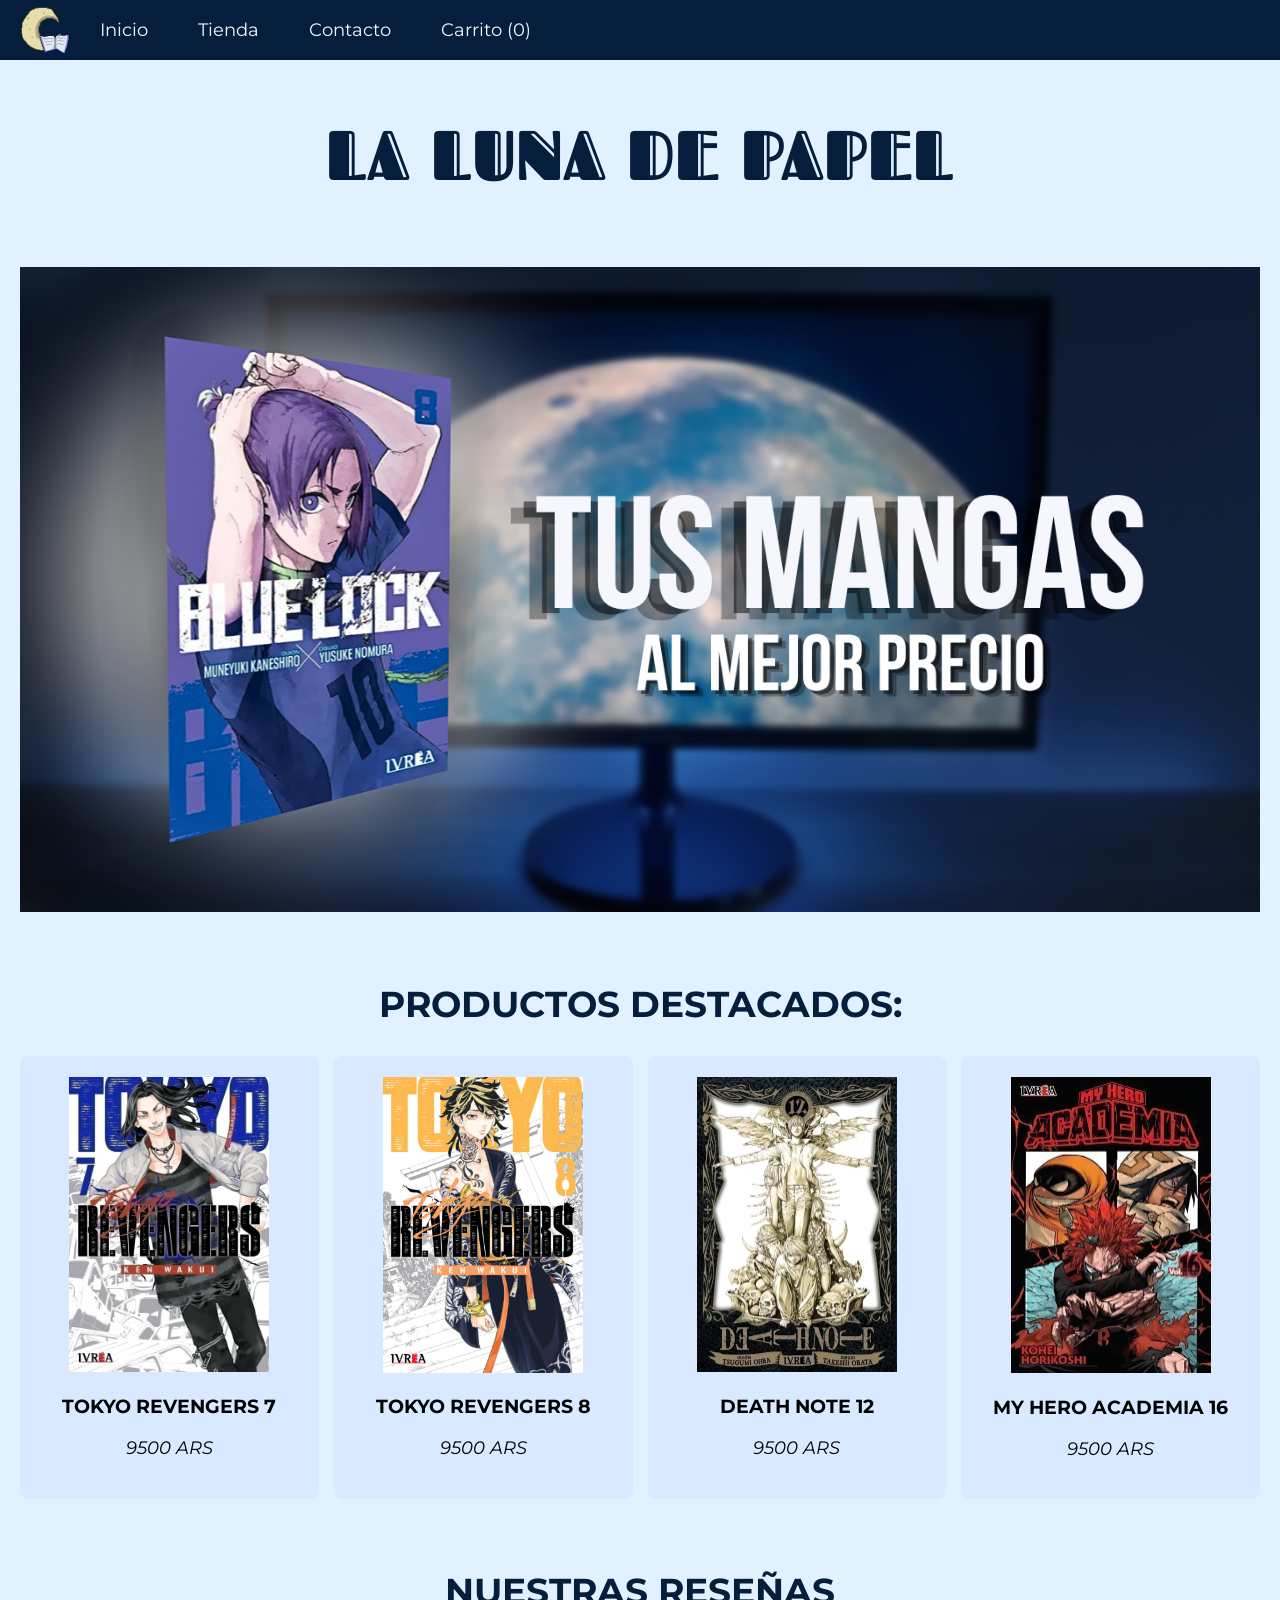
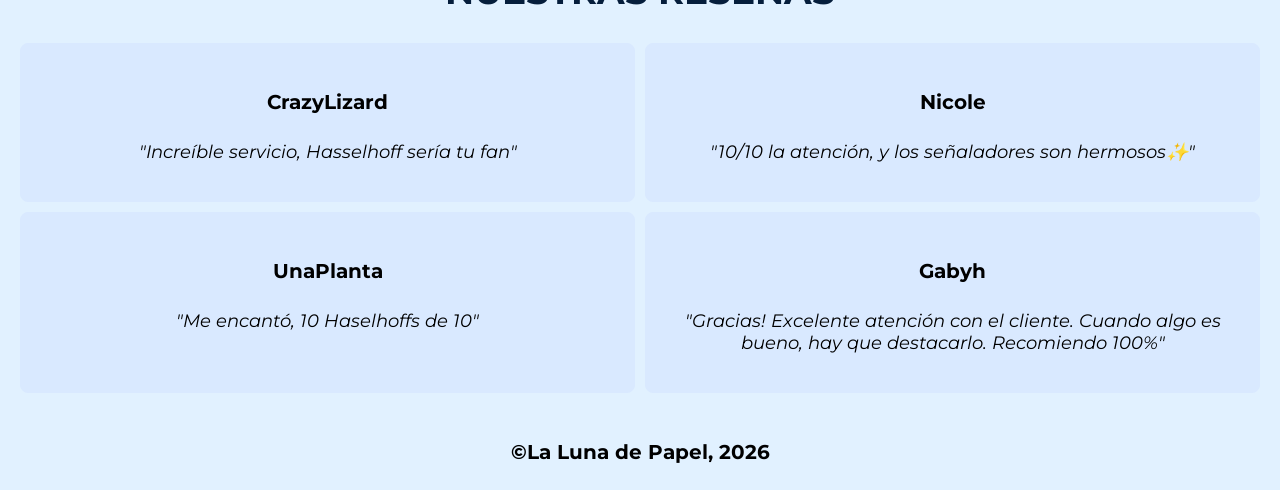
<file: index.html>
<!DOCTYPE html>
<html lang="es">
<head>
    <meta charset="UTF-8">
    <meta name="viewport" content="width=device-width, initial-scale=1.0">
    <meta name="descripcion" content="La Luna de Papel - Tu tienda online de mangas favoritos.">
    <meta name="palabras clave" content="manga, comprar manga, la luna de papel, comics, anime, coleccionismo, tomos">
    <meta name="autora" content="Luna de Santos Herrero">
    <title>La Luna de Papel</title>
    <link rel="icon" type="image/png" href="img/tiny-logo.png">
    <link rel="preconnect" href="https://fonts.googleapis.com">
    <link rel="preconnect" href="https://fonts.gstatic.com" crossorigin>
    <link href="https://fonts.googleapis.com/css2?family=Fascinate+Inline&family=Josefin+Sans:ital,wght@0,100..700;1,100..700&family=Lora:ital,wght@0,400..700;1,400..700&family=Montserrat:ital,wght@0,100..900;1,100..900&family=Oswald:wght@200..700&display=swap" rel="stylesheet">
    <link href="style.css" rel="stylesheet"> 
    
</head>
<body>

<header>
    <img src="img/logo.png" width="50" alt="Logo La Luna de Papel" class="menu">
    
    <nav>
        <ul class="menu"> <li><a href="index.html">Inicio</a></li>
           <li><a href="tienda.html">Tienda</a></li>
            <li><a href="contacto.html">Contacto</a></li>
            <li><a href="carrito.html" id="contador-carrito">Carrito</a></li>
        </ul>
    </nav>
</header>

<main>
    <h1>LA LUNA DE PAPEL</h1>
    <div class="container">
        <div class="carousel-container">
            <div class="carousel-track">
                <div class="slide"> <img src="img/homeimg1.png" alt="Tus mangas al mejor precio"></div>
                <div class="slide"><img src="img/homeimg2.png" alt="Promo señalador"></div>
                <div class="slide"><img src="img/homeimg3.png" alt="Redes Sociales"></div>
                <div class="slide"> <img src="img/homeimg1.png" alt="Tus mangas al mejor precio"></div>
            </div>
        </div>
    </div>
    <script src="script.js"></script>
    <section class="container">
        <h2>PRODUCTOS DESTACADOS:</h2>
        <div class="prods-flex">
            <div class="items">
                <img src="img/prod1.png" alt="Tokyo Revengers 7">
                <h3> TOKYO REVENGERS 7</h3>
                <p> 9500 ARS</p>
        </div>
            <div class="items">
                <img src="img/prod2.png" alt="Tokyo Revengers 8">
                <h3> TOKYO REVENGERS 8</h3>
            <p> 9500 ARS</p>
        </div>
        <div class="items">
            <img src="img/prod3.png" alt="Death Note 12">
            <h3> DEATH NOTE 12</h3>
            <p> 9500 ARS</p>
        </div>
        <div class="items">
            <img src="img/prod4.png" alt="Boku no hero 16">
            <h3> MY HERO ACADEMIA 16</h3>
            <p> 9500 ARS</p>
        </div>
    </div>
    </section>
    <section class="container">
        <h2> NUESTRAS RESEÑAS </h2>
        <div class="review-grid">
            <div class="review-card">
                <h4>CrazyLizard</h4>
                <p>"Increíble servicio, Hasselhoff sería tu fan"</p>
            </div>
            <div class="review-card">
                <h4>Nicole</h4>
                <p>"10/10 la atención, y los señaladores son hermosos✨"</p>
            </div>
            <div class="review-card">
                <h4>UnaPlanta</h4>
                <p>"Me encantó, 10 Haselhoffs de 10"</p>
            </div>
            <div class="review-card">
                <h4>Gabyh</h4>
                <p>"Gracias! Excelente atención con el cliente. Cuando algo es bueno, hay que destacarlo. Recomiendo 100%"</p>
            </div>
        </div>
    </section>
    <footer>
        <h4>©La Luna de Papel, 2026</h4>
    </footer>
   

</main>

</body>
</html>
</file>
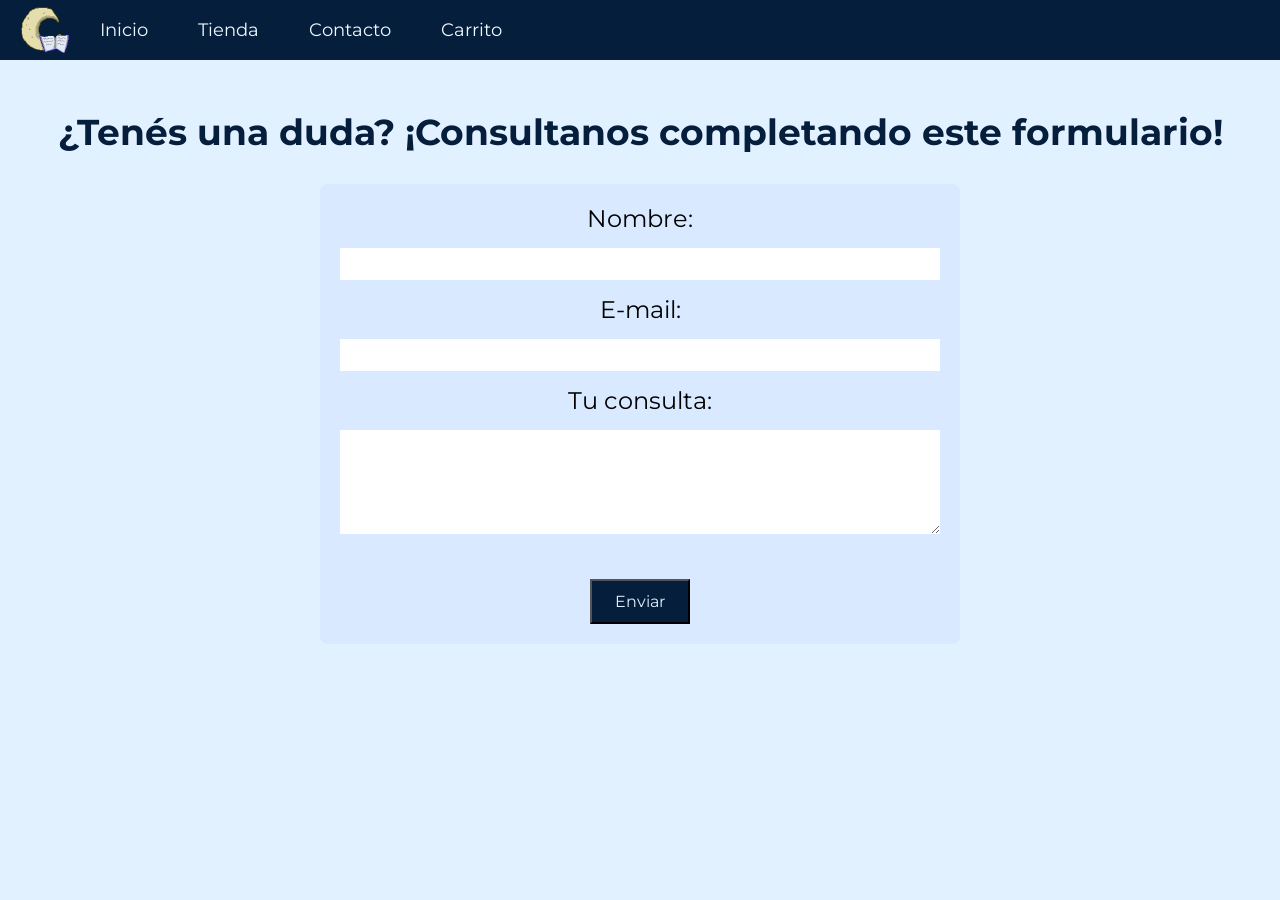
<file: contacto.html>
<!DOCTYPE html>
<html lang="en">
<head>
    <meta charset="UTF-8">
    <meta name="viewport" content="width=device-width, initial-scale=1.0">
    <title>Contacto</title>
    <link rel="icon" type="image/png" href="img/tiny-logo.png">
    <link rel="preconnect" href="https://fonts.googleapis.com">
    <link rel="preconnect" href="https://fonts.gstatic.com" crossorigin>
    <link href="https://fonts.googleapis.com/css2?family=Fascinate+Inline&family=Josefin+Sans:ital,wght@0,100..700;1,100..700&family=Lora:ital,wght@0,400..700;1,400..700&family=Montserrat:ital,wght@0,100..900;1,100..900&family=Oswald:wght@200..700&display=swap" rel="stylesheet">
    <link href="style.css" rel="stylesheet"> 
</head>
<body>
    <header>
    <img src="img/logo.png" width="50" alt="Logo La Luna de Papel" class="menu">
    
    <nav>
        <ul class="menu"> <li><a href="index.html">Inicio</a></li>
            <li><a href="tienda.html">Tienda</a></li>
            <li><a href="contacto.html">Contacto</a></li>
            <li><a href="carrito.html" id="contador-carrito">Carrito</a></li>
        </ul>
    </nav>
</header>
<div class="container">
    <h2>¿Tenés una duda? ¡Consultanos completando este formulario!</h2>
    <form action="https://formspree.io/f/xgorrrnk" method="post" >
    <label>Nombre:</label> <input type="text" name="nombre" id= "nombre" required>
    <label>E-mail:</label>  <input type="email"name="email" id= "email" required></input>
    <label>Tu consulta:</label> <textarea type="textarea" name="consulta" id="consulta" required> </textarea>
    <button type="submit" name="button" id="boton-enviar">Enviar</button>  
</form>
</div>

</body>
</html>
</file>
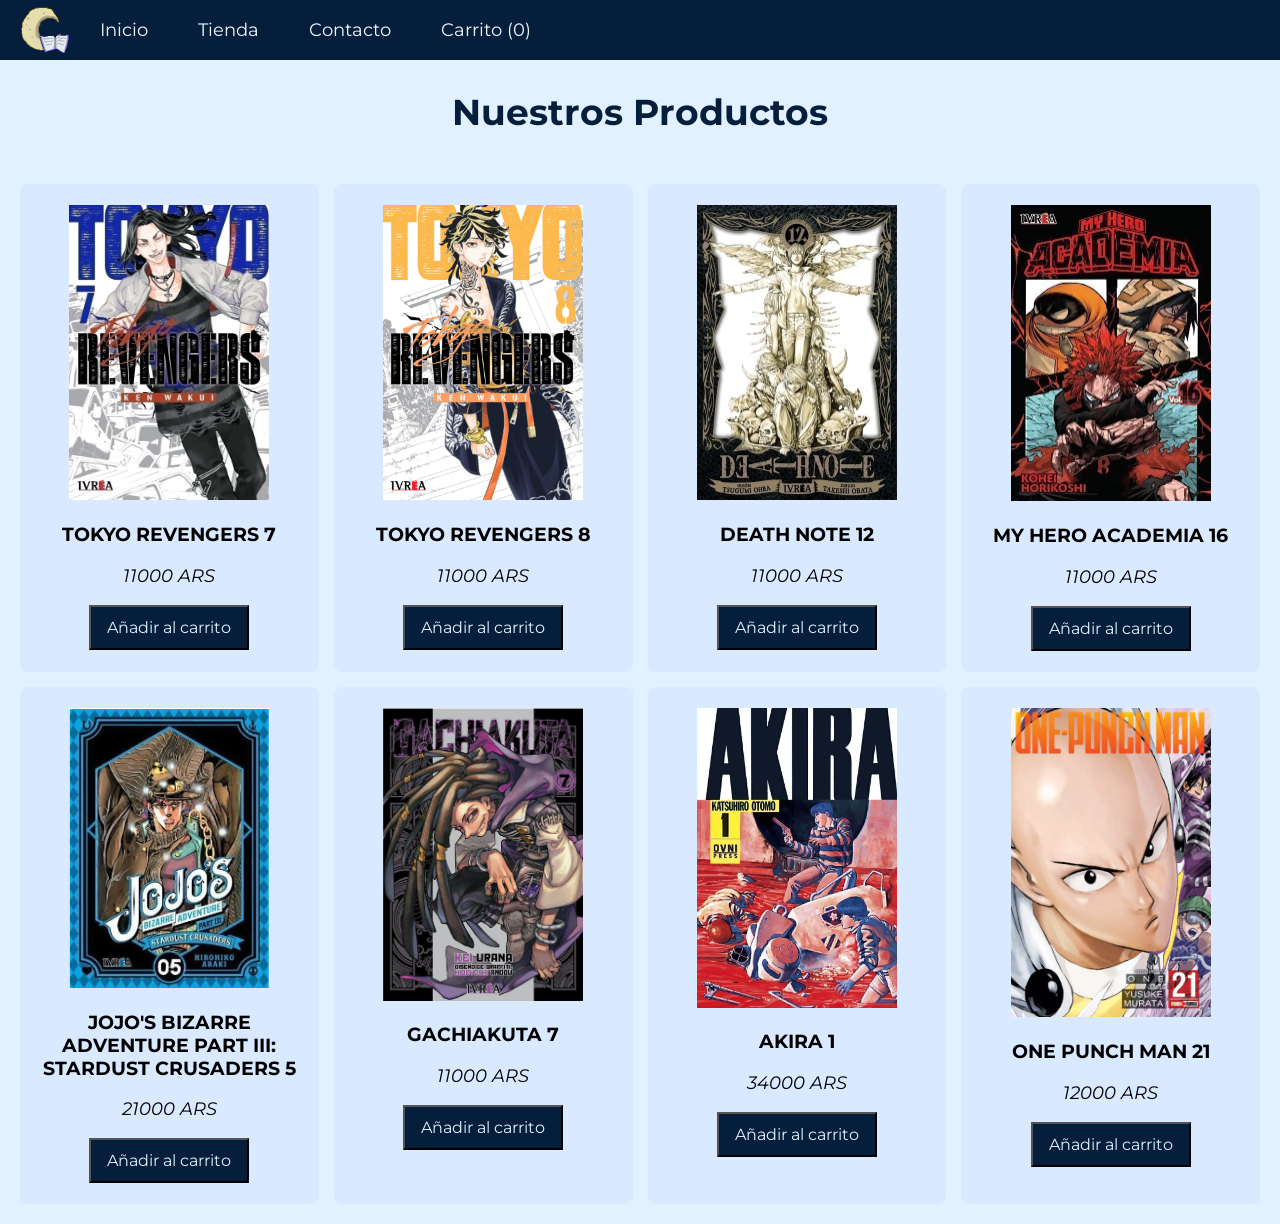
<file: tienda.html>
<!DOCTYPE html>
<html lang="en">
<head>
    <meta charset="UTF-8">
    <meta name="viewport" content="width=device-width, initial-scale=1.0">
    <title>Tienda</title>
    <link rel="icon" type="image/png" href="img/tiny-logo.png">
    <link rel="preconnect" href="https://fonts.googleapis.com">
    <link rel="preconnect" href="https://fonts.gstatic.com" crossorigin>
    <link href="https://fonts.googleapis.com/css2?family=Fascinate+Inline&family=Josefin+Sans:ital,wght@0,100..700;1,100..700&family=Lora:ital,wght@0,400..700;1,400..700&family=Montserrat:ital,wght@0,100..900;1,100..900&family=Oswald:wght@200..700&display=swap" rel="stylesheet">
    <link href="style.css" rel="stylesheet"> 
</head>
<body>
    <header>
    <img src="img/logo.png" width="50" alt="Logo La Luna de Papel" class="menu">
    
    <nav>
        <ul class="menu"> <li><a href="index.html">Inicio</a></li>
            <li><a href="tienda.html">Tienda</a></li>
            <li><a href="contacto.html">Contacto</a></li>
            <li><a href="carrito.html" id="contador-carrito">Carrito</a></li>
        </ul>
    </nav>
</header>

<h2>Nuestros Productos</h2>
<section class="container">
    <div id="contenedor-tienda" class="prods-flex"></div>
</section>

<script src="script.js"></script>
</body>
</html>
</file>
<file: style.css>
header{
    background-color: #051E3C;
    display: flex;
    align-items: center;
    width: 100%;              
    padding: 10px 20px;
    box-sizing: border-box;
    height: 60px;
}

header img{
    margin-right: 30px;
}

body {
    margin:0px;
    background-color: #E1F1FF;
}
.menu {
    list-style: none;
    padding: 0;
    display: flex;
    align-items: center;
    gap: 50px;
    
}

.menu li a{
    text-decoration: none;
    font-family: 'Montserrat', sans-serif;
    color:aliceblue;
    font-size: 18px;
}

.container{
    max-width: 1414px;
    margin: 0 auto;
    padding: 20px;
    justify-content: center;
}
.carousel-container {
    width: 100%;
    overflow: hidden;
    position: relative;
    align-self: center;
}

.carousel-track {
    display:flex;
    width: 400%;
    transition: transform 0.8s ease-in-out;
}

.slide {
    width: 25%;
    flex-shrink: 0;
}

.slide img{
    width: 100%;
    display:block;
    height:auto;
}

h1 {
    font-family: "Fascinate Inline";
    text-align: center;
    font-size: 70px;
    color:#051E3C
}

h2 {
    font-family:"Montserrat";
    text-align: center;
    font-size: 36px;
    color:#051E3C;
}

.prods-flex {
    display:flex;
    flex-wrap: wrap;
    gap:15px;
    max-width: 1414px;
    margin: 0 auto;
    
}

.items {
    flex: 1 1 250px;
    max-width: 300;
    padding:20px;
    border-radius: 8px;
    text-align: center;
    border: 1px solid #d9e9ff;
    background-color: #d9e9ff;
    font-family: "Montserrat";
}

.items img {
    width: 80%;
    max-width: 200px;
}

.review-grid {
    display:grid;
    grid-template-columns: 1fr 1fr;
    gap: 10px;
}

.review-card{
    max-width: 600px;
    padding:20px;
    border-radius: 8px;
    border: 1px solid #d9e9ff;
    background-color: #d9e9ff;
    font-family: Montserrat;
    text-align: center;
}

.filtros{
    margin-left: 30px;
    width:200px;
    padding:10px;
    border-color: white;
    font-family: Montserrat;
}
h4{
    font-size: 20px;
}

p{
    font-style: italic;
    font-size: 18px;
}
footer{
    font-family: Montserrat;
    text-align: center;
}

form{
    padding: 20px;
    font-family: Montserrat;
    display:flex;
    flex-direction:column;
    max-width: 600px;
    text-align: center;
    gap: 15px;
    background-color: #d9e9ff;
    border-radius: 8px;
    margin: 0 auto;
    font-size: 24px;
}

input{
    font-family: Montserrat;
    border: 0;
    height: 30px;
    font-size:20px;
}

textarea{
    font-family: Montserrat;
    border:0;
    height:100px;
    font-size:20px;
}

button{
    background-color: #051E3C;
    height: 45px;
    width:100px;
    margin:0 auto;
    margin-top: 30px;
    font-family: Montserrat;
    color:#E1F1FF;
    font-size: 16px;
}

.img-carrito{
    width:90px;
    height:auto;
    display:block;
    margin-bottom:10px;
}

.item-carrito{
    display:flex;
    align-items:center;
    gap:20px;
    max-width:850px;
    margin:20px auto;
    padding:20px;
    border-radius:8px;
    background-color:#d9e9ff;
    font-family: Montserrat;
}

.item-carrito button {
    background-color: #5b8cc7 ;
    border: 0;
    margin-top:0;
}

#vaciar-carrito{
    display: flex;
    justify-content: center;
    width: 150px;
    align-items: center;
}

#pagar-carrito{
    display:flex;
    justify-content: center;
    width: 200px;
    align-items: center;
}
@media (max-width: 768px){
    header {
        flex-direction: column;
        height: auto;
        padding: 15px;
    }
    .container{
        max-width: 100%;
        padding: 10px;
    }
    .prods-flex{
        flex-direction: column;
        align-items: center;
    }

    form{
        max-width: 100%;
    }
}
</file>
